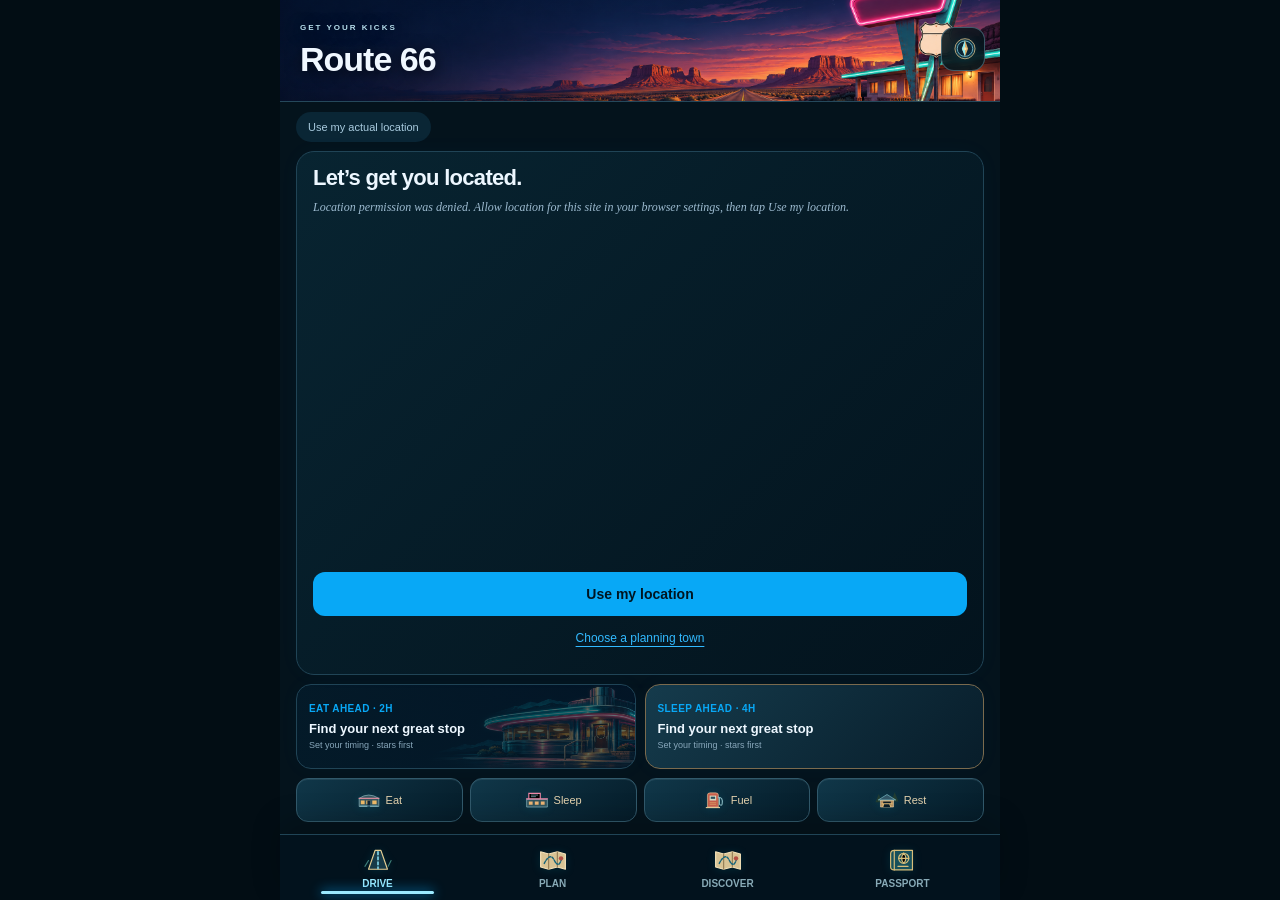
<file: index.html>
<!doctype html><html lang="en"><head><meta charset="utf-8"><meta name="viewport" content="width=device-width,initial-scale=1,viewport-fit=cover"><script src="trip-navigation-v2.js?v=brands21"></script><meta name="theme-color" content="#04131c"><meta name="apple-mobile-web-app-capable" content="yes"><meta name="apple-mobile-web-app-title" content="Get Your Kicks"><meta name="description" content="A little neon. A lot of America. Your Route 66 road-trip companion."><title>Get Your Kicks | The Mother Road</title><link rel="manifest" href="manifest.webmanifest"><link rel="icon" href="icon.svg" type="image/svg+xml"><link rel="stylesheet" href="app.css"><link rel="stylesheet" href="neon.css"><link rel="stylesheet" href="trip-settings-v1.css?v=routes9"><link rel="stylesheet" href="compact-dashboard-v1.css"><link rel="stylesheet" href="roadside-art-v2.css?v=repair11"><link rel="stylesheet" href="brand-logos-v1.css?v=logos13"><script src="brand-logos-v4.js?v=brands21"></script></head><body>
<div class="shell"><header class="route-header route66-header"><div class="route-header-art" aria-label="Route 66 desert banner"><div class="route-header-copy"><small>GET YOUR KICKS</small><h1>Route 66</h1></div></div><a class="brand" href="#drive" aria-label="Get Your Kicks home"><span class="shield"><small>ROUTE</small><b>66</b></span><span>Get Your Kicks</span></a><button class="avatar" id="settings-open" aria-label="Trip settings">MK</button></header>
<div id="connection" class="connection" hidden>Offline road pack: catalog and saved progress are available. Maps, photos, bookings, and calls may need a connection.</div>
<main><section id="drive" class="screen"><div class="direction"><span></span><b id="direction-label">FINDING YOUR LOCATION</b><span></span></div><button class="position-pill" id="position-open">Use my actual location</button><div class="map-wrap"><svg id="road-map" viewBox="0 0 700 340" role="img" aria-label="Town-based Route 66 overview, not a turn-by-turn road map"></svg><button id="gps-map" class="recenter" aria-label="Find my approximate town">&#10148;</button><div class="map-caption">Town overview &middot; alignment not verified</div></div><div id="next-card"></div>
<div class="drive-tools"><button id="plan-open"><span class="tool-symbol">&#9684;</span><span><b>Plan ahead</b><small>Eat in 2h &middot; sleep in 4h</small></span><span>&#8599;</span></button><button id="breadcrumbs-open"><span class="tool-symbol">&#8943;</span><span><b>My breadcrumbs</b><small id="track-label">GPS is off</small></span><span>&#8599;</span></button></div><div class="quick"><button data-quick="Food">Food</button><button data-quick="Stay">Sleep</button><button data-service="gas stations">Fuel</button><button data-service="public restrooms">Restroom</button></div><div id="road-note" class="soft-note"></div><section class="road-pack"><div class="eyebrow">A LITTLE LESS RUSH</div><h2>Make room for the good stuff.</h2><p>Your timing is flexible. The best stops deserve a little extra time.</p><button class="text-button" id="evening-open">Make a night of it &#8599;</button></section></section>
<section id="discover" class="screen" hidden><div class="pagehead"><div class="eyebrow">THE ROAD IS THE DESTINATION</div><h1>Find your kind of stop.</h1><p>Always ahead. Stars first.</p></div><label class="search"><span>&#8981;</span><input id="search" type="search" placeholder="Diner, motel, neon, or town" aria-label="Search the forward catalog"></label><div class="chips" id="category-chips"><button data-kind="All" class="active">All stops</button><button data-kind="Food">Eat</button><button data-kind="Stay">Sleep</button><button data-kind="Landmark">Landmarks</button><button data-kind="History">History</button></div><div class="filter-row"><button id="must-toggle" aria-pressed="false">&#9733; Must Do</button><select id="vibe" aria-label="Style"><option value="">Every kind of stop</option><option>Diner</option><option>Americana</option><option>Neon</option><option>Motor court</option><option>Photo stop</option></select></div><p class="small-note" id="result-count"></p><div id="discover-list"></div><button class="secondary wide" id="more-results" hidden>Show more stops</button></section>
<section id="passport" class="screen" hidden><div class="pagehead"><div class="eyebrow">SOUVENIRS YOU CAN'T BUY</div><h1>Your Mother Road.</h1><p>The places. The people. The memories.</p></div><div id="passport-progress"></div><div class="state-stamps" id="state-stamps"></div><h2>Collected along the way</h2><div class="achievements" id="achievements"></div><div class="filter-row"><button id="show-saved" class="secondary">Saved stops</button><button id="export-passport" class="secondary">Export passport</button></div><label class="file-label">Import passport <input type="file" id="import-passport" accept="application/json"></label><div id="journal-list"></div></section></main>
<footer><b>GET YOUR KICKS</b><span>Chicago to the Pacific. One good stop at a time.</span><button id="about-open">About this build</button></footer></div>
<nav class="bottom-nav" aria-label="Main navigation"><button data-screen="drive" class="active"><svg viewBox="0 0 24 24"><path d="M5 7l2-4h10l2 4M4 8h16v10H4zM7 18v3m10-3v3M7 12h2m6 0h2"/></svg><span>Drive</span></button><button data-screen="discover"><svg viewBox="0 0 24 24"><path d="M12 22S4 14 4 9a8 8 0 1116 0c0 5-8 13-8 13z"/><circle cx="12" cy="9" r="3"/></svg><span>Discover</span></button><button data-screen="passport"><svg viewBox="0 0 24 24"><rect x="5" y="2" width="15" height="20" rx="2"/><path d="M3 4v16m6-3h7"/><circle cx="12.5" cy="9" r="4"/><path d="M9 9h7m-3.5-4v8"/></svg><span>Passport</span></button></nav>
<dialog id="sheet"><div class="sheet-handle"></div><button class="close" id="sheet-close" aria-label="Close panel">&times;</button><div id="sheet-body"></div></dialog><div id="toast" role="status" aria-live="polite"></div><script src="planner-gps.js"></script><script src="gps-core.js"></script><script src="app-gps-v2.js?v=logos13"></script><script src="mobile-dock.js"></script><script src="neon-dashboard-v3.js?v=logos13"></script><script src="trip-settings-v3.js?v=routes9"></script><script defer src="roadside-art-v1.js"></script></body></html>
</file>
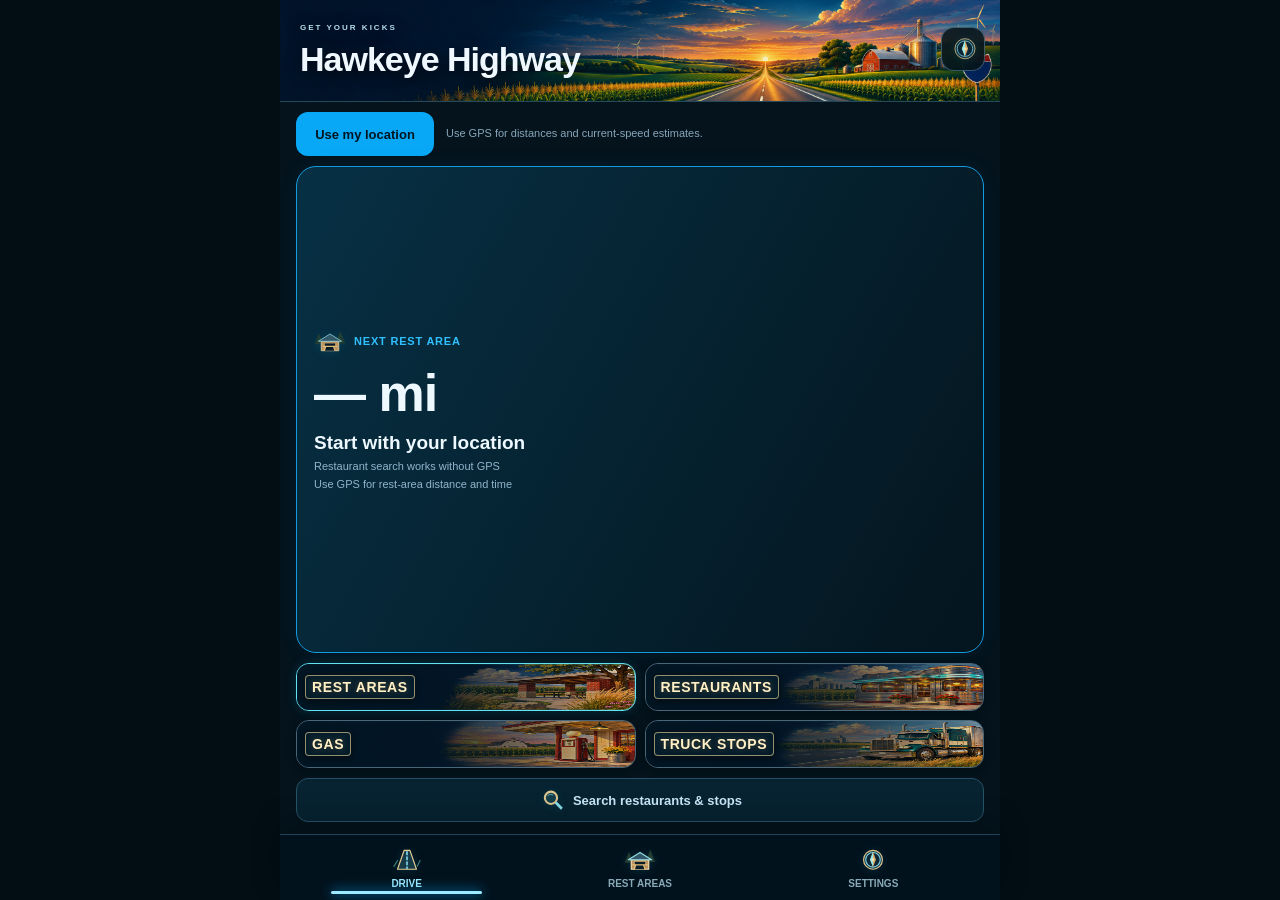
<file: hawkeye.html>
<!doctype html><html lang="en"><head><meta charset="utf-8"><meta name="viewport" content="width=device-width,initial-scale=1,viewport-fit=cover"><script src="trip-navigation-v2.js?v=brands21"></script><meta name="theme-color" content="#04131c"><title>Hawkeye Highway · Get Your Kicks</title><link rel="stylesheet" href="app.css"><link rel="stylesheet" href="neon.css"><link rel="stylesheet" href="highway.css"><link rel="stylesheet" href="trip-settings-v1.css?v=routes9"><link rel="stylesheet" href="compact-dashboard-v1.css"><link rel="stylesheet" href="roadside-art-v2.css?v=repair11"><link rel="stylesheet" href="brand-logos-v1.css?v=logos13"><script src="brand-logos-v4.js?v=brands21"></script></head><body><div class="shell"><header class="route-header hawkeye-header"><div class="route-header-art" aria-label="Hawkeye Highway cornfields banner"><div class="route-header-copy"><small>GET YOUR KICKS</small><h1>Hawkeye Highway</h1></div></div><a class="brand" href="start.html"><span class="shield"><small>ROAD</small><b>80</b></span><span>Get Your <em>Kicks</em></span></a><button class="avatar" id="highway-settings-open" aria-label="Trip settings">&#9881;</button></header><main><div class="highway-controls"><button id="locate" class="primary">➤ Use my location</button><p id="gps-status" role="status" class="small-note">Use GPS for stops ahead, or switch on test drive.</p></div><div id="rest-ticker" class="ticker" aria-label="Next rest area"></div><div class="dashboard-services"><button data-category="Rest">&#127359; Rest Areas</button><button data-category="Food">&#9832; Restaurants</button><button data-category="Fuel">&#9981; Gas</button><button data-category="Truck">&#128667; Truck Stops</button></div><button id="dashboard-search" class="secondary wide">&#8981; Search restaurants &amp; stops</button></main></div><nav class="bottom-nav" aria-label="Trip navigation"><button id="drive-tab" class="active">➤<span>Drive</span></button><button id="rest-tab">🅿<span>Rest Areas</span></button><button id="settings-tab">&#9881;<span>Settings</span></button></nav><script src="highway-core.js"></script><script src="restaurant-search.js"></script><script src="travel-utils-v1.js"></script><script defer src="highway-app-v15.js?v=brands21"></script><dialog id="highway-settings"><button class="close" id="highway-settings-close" aria-label="Close settings">&times;</button><h2 class="sheet-title">Trip settings</h2><p class="sheet-intro">Tap a route to switch immediately. Direction is saved for each trip.</p><div class="trip-picker" aria-label="Choose route"><p class="eyebrow">YOUR ROUTE · TAP TO SWITCH</p><div class="trip-picker-buttons"><button type="button" data-trip="start.html" aria-pressed="false">Route 66<small>Chicago ↔ Santa Monica</small></button><button type="button" data-trip="hawkeye.html" aria-pressed="true">Hawkeye Highway<small>I-88 / I-80 · Chicago ↔ Council Bluffs</small></button></div><select id="trip-choice" hidden aria-hidden="true"><option value="hawkeye.html" selected>Hawkeye Highway</option><option value="start.html">Route 66</option></select></div><label class="field">Travel direction<select id="travel-direction"><option value="WB">Chicago / Downers Grove → Council Bluffs</option><option value="EB">Council Bluffs → Chicago / Downers Grove</option></select></label><details class="test-panel"><summary>Test drive · simulate your progress</summary><label class="check"><input id="test-on" type="checkbox"> Enable clearly labeled test mode</label><input id="test-progress" type="range" min="0" max="440" value="0" step="0.1" aria-label="Simulated miles along Hawkeye Highway"><p id="test-status" class="small-note">Test mode is off. Your starting location is never assumed.</p></details><button class="primary wide" id="highway-settings-save">Save settings</button></dialog><dialog id="highway-directory" class="directory-dialog"><div class="directory-heading"><h2>Stops along the way</h2><button id="directory-close" aria-label="Close stop list">&times;</button></div><div class="service-shortcuts" aria-label="Stop categories"><button data-category="Rest" class="active">🅿 Rest Areas</button><button data-category="Food">♨ Restaurants</button><button data-category="Fuel">⛽ Gas</button><button data-category="Truck">🚛 Truck Stops</button><button data-category="All">All stops</button></div><label class="search"><span>⌕</span><input id="place-search" type="search" placeholder="Godfather’s, Taco John’s, diesel…" aria-label="Search places by name, chain, town or amenity"></label><div class="browse-control"><label><input id="browse-all" type="checkbox"> Browse entire directory for planning</label><small>Without a fresh GPS fix, directory browsing is automatic. With GPS, stops follow your selected direction.</small></div><p id="list-status" class="small-note highway-count" role="status"></p><div id="places"></div><button id="show-more" class="secondary wide" hidden>Show more stops</button><div class="highway-coverage"><strong>Growing road pack</strong><p id="coverage"></p><p>Rest-area mileage follows the mapped highway and is approximate; entrance ramps add distance. Time estimates use current GPS speed, without traffic or stops. Off-route estimates exclude your approach to the highway. Fuel prices, hours and closures are not live. <a href="https://511ia.org/" target="_blank" rel="noopener">Check Iowa 511</a>.</p><p>Restaurant map data and road geometry © <a href="https://www.openstreetmap.org/copyright">OpenStreetMap contributors</a>, ODbL / OSRM. Rest areas: Iowa DOT and Illinois Tollway.</p></div></dialog><script defer src="compact-dashboard-v2.js?v=brands21"></script><script defer src="roadside-art-v1.js"></script></body></html>
</file>
<file: app.css>
:root{--paper:#f7f3e9;--green:#103e32;--muted:#6e7c70;--line:#dddcd0;--aqua:#75cfc4;--gold:#f4d17c;--white:#fffdf8;--red:#ac4a32}*{box-sizing:border-box}body{margin:0;background:#eae7de;color:var(--green);font-family:-apple-system,BlinkMacSystemFont,"Segoe UI",sans-serif;-webkit-text-size-adjust:100%;padding-bottom:calc(90px + env(safe-area-inset-bottom))}button,input,select,textarea{font:inherit}button,a,input,select{touch-action:manipulation}button{cursor:pointer;color:inherit;min-height:46px}button:focus-visible,a:focus-visible,input:focus-visible,select:focus-visible,textarea:focus-visible{outline:3px solid #cf9b36;outline-offset:3px}button:disabled{opacity:.5;cursor:default}a{color:inherit}.shell{max-width:720px;margin:auto;background:var(--paper);min-height:100vh;box-shadow:0 0 80px #133c3010}header{padding:22px 22px 16px;display:flex;justify-content:space-between;align-items:center;gap:16px}.brand{display:flex;align-items:center;gap:14px;text-decoration:none}.brand>span:last-child{font-family:Georgia,serif;font-style:italic;font-weight:700;font-size:clamp(24px,6vw,36px);letter-spacing:-1.2px}.shield{width:42px;height:45px;border:2px solid var(--green);border-radius:9px 9px 17px 17px;display:flex;flex-direction:column;align-items:center;justify-content:center;flex-shrink:0}.shield small{font-size:8px;font-weight:800;letter-spacing:.8px}.shield b{font:700 25px Georgia;line-height:1}.avatar{width:42px;height:42px;min-height:42px;border:1px solid #b7cabd;border-radius:50%;background:#dce5d8;font-size:12px;font-weight:700}.direction{display:flex;align-items:center;gap:18px;padding:4px 25px 12px}.direction span{height:1px;flex:1;background:#aab8a7}.direction b{letter-spacing:3px;font-size:10px}.position-pill{display:block;background:#e7eade;border:0;border-radius:20px;font-size:10px;padding:7px 14px;min-height:32px;margin:0 auto 12px;max-width:90%}.map-wrap{position:relative;background:#e8ead9;overflow:hidden}#road-map{width:100%;height:auto;display:block;min-height:230px}.map-caption{position:absolute;bottom:30px;left:18px;font-size:8px;padding:5px 7px;border-radius:5px;background:#f9f7edcf;color:#5d6d5e}.recenter{position:absolute;right:19px;bottom:36px;background:#fffcf1;border:1px solid #d2d9c9;border-radius:50%;width:44px;font-size:23px;box-shadow:0 3px 10px #143c3020}#next-card{position:relative;margin-top:-20px;z-index:1}.destination{background:var(--paper);border-radius:28px 28px 0 0;padding:15px 22px 20px}.handle{height:4px;width:38px;background:#d2d3c8;border-radius:5px;margin:0 auto 18px}.card-top{display:flex;justify-content:space-between;align-items:center;margin-bottom:14px;gap:8px}.star-pill{display:inline-block;border-radius:15px;background:var(--gold);color:#5c4717;letter-spacing:1.8px;font-size:10px;font-weight:800;padding:6px 12px}.eyebrow{font-size:9px;letter-spacing:2px;font-weight:700}.destination h1{font:700 clamp(26px,6.5vw,38px)/1.08 Georgia,serif;letter-spacing:-1px;margin:15px 0 8px}.venue-art{background:#d7e0ce;border-radius:15px;overflow:hidden;height:195px;position:relative;display:flex;align-items:center;justify-content:center}.venue-art img{width:100%;height:100%;object-fit:cover}.venue-art svg{width:100%;height:100%}.photo-credit{font-size:8px;color:var(--muted);display:block;margin-top:5px;text-align:right}.townline{font-size:15px;display:flex;gap:8px;align-items:center;margin:8px 0}.reason{font:italic 17px/1.45 Georgia;color:#42644f;margin:10px 0}.tags{font-size:11px;color:#66816d;margin:10px 0}.navigation{display:grid;grid-template-columns:1fr 1fr;gap:10px;margin-top:17px}.navigation a{text-decoration:none;border-radius:13px;min-height:54px;display:flex;align-items:center;justify-content:center;gap:9px;font-size:14px;font-weight:700;background:var(--aqua)}.navigation a:first-child{background:var(--green);color:white}.card-actions{display:flex;justify-content:space-between;gap:8px;margin-top:12px}.text-button{border:0;background:transparent;font-size:12px;padding:9px 0;text-decoration:underline;text-underline-offset:4px}.drive-tools{padding:2px 22px;display:grid;gap:10px}.drive-tools>button{display:flex;align-items:center;text-align:left;gap:13px;background:var(--white);border:1px solid var(--line);border-radius:15px;padding:15px}.drive-tools>button>span:nth-child(2){flex:1}.drive-tools b{font-size:13px;display:block}.drive-tools small{font-size:10px;color:var(--muted);display:block;margin-top:4px}.tool-symbol{font-size:25px}.quick{display:grid;grid-template-columns:repeat(4,1fr);gap:8px;padding:18px 22px}.quick button{border:1px solid var(--line);border-radius:24px;font-size:11px;background:transparent}.soft-note,.small-note{font-size:10px;line-height:1.65;color:var(--muted)}.soft-note{padding:0 22px 18px}.road-pack{margin:5px 22px 25px;padding:22px;background:#e5e9dc;border-radius:17px}.road-pack h2{font:700 25px/1.2 Georgia;margin:12px 0}.road-pack p{font-size:12px;line-height:1.6;color:#5d7463}.pagehead{padding:28px 22px 12px}.pagehead h1{font:700 36px/1.1 Georgia;letter-spacing:-1px;margin:13px 0}.pagehead p{font-size:12px;color:var(--muted)}.search{display:flex;align-items:center;gap:10px;padding:14px 16px;margin:8px 22px 12px;background:var(--white);border:1px solid var(--line);border-radius:14px}.search input{border:0;outline:none;background:transparent;font-size:16px;width:100%;min-width:0}.chips{display:flex;gap:7px;overflow:auto;padding:6px 22px 12px;scrollbar-width:none}.chips button{flex-shrink:0;border:1px solid var(--line);background:transparent;border-radius:25px;padding:10px 16px;font-size:12px}.chips .active{background:var(--green);color:white}.filter-row{display:flex;gap:9px;padding:4px 22px;flex-wrap:wrap}.filter-row button,.filter-row select{flex:1;min-width:130px;border:1px solid var(--line);background:transparent;border-radius:12px;padding:12px;font-size:12px}.filter-row button[aria-pressed=true]{background:var(--gold);border-color:var(--gold)}#result-count{margin:12px 22px}.list-card{margin:12px 22px;border:1px solid var(--line);border-radius:18px;background:var(--white);padding:18px}.list-card h3{font:700 24px/1.1 Georgia;margin:12px 0 8px;letter-spacing:-.5px}.list-card p{font-size:12px;line-height:1.6;color:#627968}.list-card .star-pill{font-size:8px;padding:5px 9px}.list-card .navigation a{min-height:48px;font-size:12px}.mini-info{font-size:10px;color:var(--muted);line-height:1.6}.list-head{display:flex;justify-content:space-between;gap:12px;align-items:center}.save{border:0;background:#edf0e5;border-radius:50%;width:40px;min-height:40px;font-size:20px}.primary,.secondary{padding:13px 18px;border-radius:12px;border:0;min-height:50px;font-weight:600;font-size:13px}.primary{background:var(--green);color:white}.secondary{background:#e4eadc;color:var(--green);border:1px solid #d4ddcd}.wide{width:100%}#more-results{display:block;width:calc(100% - 44px);margin:15px 22px}.bottom-nav{position:fixed;bottom:0;left:50%;transform:translateX(-50%);max-width:720px;width:100%;display:flex;background:#faf8eff5;backdrop-filter:blur(16px);border-top:1px solid #c9d1c2;padding:10px 20px calc(9px + env(safe-area-inset-bottom));z-index:40}.bottom-nav button{flex:1;display:flex;flex-direction:column;align-items:center;gap:5px;background:none;border:0;font-size:11px;min-height:50px;position:relative}.bottom-nav svg{height:25px;width:25px;fill:none;stroke:currentColor;stroke-width:1.6;stroke-linecap:round;stroke-linejoin:round}.bottom-nav .active{color:#17a99e;font-weight:700}.bottom-nav .active:after{content:'';width:42px;height:3px;border-radius:3px;background:currentColor;position:absolute;bottom:-5px}footer{margin:25px 22px 0;padding:20px 0;display:flex;flex-wrap:wrap;gap:9px;border-top:1px solid var(--line);font-size:8px;color:var(--muted)}footer b{color:var(--green);letter-spacing:1px}footer span{flex-basis:100%}footer button{background:none;border:0;padding:0;font-size:10px;text-decoration:underline}dialog{position:fixed;inset:auto 0 0;margin:auto;max-width:720px;width:100%;max-height:92dvh;border:0;border-radius:28px 28px 0 0;background:var(--paper);padding:17px 22px calc(30px + env(safe-area-inset-bottom));color:var(--green);overflow:auto;overscroll-behavior:contain}dialog::backdrop{background:#0e2b2480;backdrop-filter:blur(3px)}.sheet-handle{width:38px;height:4px;background:#cbd1c3;border-radius:4px;margin:0 auto 23px}.close{position:absolute;top:8px;right:13px;border:0;background:none;font-size:30px;width:44px}.sheet-title{font:700 32px/1.1 Georgia;letter-spacing:-1px;margin:15px 0}.sheet-intro{font-size:12px;line-height:1.7;color:#637768}.field{display:block;margin:18px 0;font-size:12px;font-weight:600}.field select,.field input:not([type=checkbox]):not([type=range]),textarea{display:block;width:100%;padding:13px;margin-top:8px;border:1px solid #cad3c2;border-radius:12px;background:#fffdf8;color:var(--green);font-size:16px;min-height:48px}.time-control{padding:17px;background:#fffdf8;border:1px solid var(--line);border-radius:17px;margin:14px 0}.time-control header{padding:0;display:flex;align-items:center}.time-control b{font:700 24px Georgia}.time-control input[type=number]{width:72px;min-height:45px;border:1px solid var(--line);border-radius:10px;text-align:center;font-size:18px;background:var(--paper);color:var(--green)}input[type=range]{width:100%;accent-color:var(--green);min-height:44px;margin:10px 0 0}.range-labels{display:flex;justify-content:space-between;font-size:9px;color:var(--muted)}.check{display:flex;align-items:center;gap:10px;font-size:13px;min-height:46px}.check input{width:20px;height:20px;accent-color:var(--green)}.callout{padding:16px;border-radius:14px;background:#f5e7bc;margin:16px 0;font-size:12px;line-height:1.7}.plan-tabs{display:flex;gap:8px;margin:20px 0 10px}.plan-tabs button{border:1px solid var(--line);border-radius:20px;padding:9px 18px;background:none}.plan-tabs .active{background:var(--green);color:white}.plan-results .list-card{margin:12px 0}.early{background:#f4df9f;padding:8px 10px;border-radius:8px;font-size:11px;font-weight:700;display:block;margin:12px 0}.detail-links{display:flex;gap:8px;flex-wrap:wrap;margin:15px 0}.detail-links a{display:flex;align-items:center;justify-content:center;min-height:46px;border:1px solid var(--line);border-radius:10px;padding:10px 14px;font-size:12px;text-decoration:none}.detail-title{font:700 31px/1.12 Georgia}.story{font:18px/1.65 Georgia;color:#3e624f}.journal-label{font-size:12px;display:block;margin:18px 0}.journal-label textarea{min-height:100px}#toast{position:fixed;bottom:100px;left:50%;transform:translateX(-50%);width:calc(100% - 40px);max-width:600px;background:var(--green);color:white;border-radius:12px;padding:16px 20px;z-index:100;display:none;font-size:12px;line-height:1.5}.connection{font-size:10px;background:#f3dfab;padding:12px 22px;line-height:1.6}.progress-card{padding:25px;background:#e5e9dc;border-radius:18px;margin:10px 22px 20px}.progress-card b{font:700 36px Georgia}.progress-track{height:7px;background:#cbd4c2;border-radius:6px;margin-top:18px}.progress-track span{height:100%;background:var(--green);display:block;border-radius:6px}.state-stamps{display:grid;grid-template-columns:repeat(4,1fr);gap:9px;margin:0 22px 25px}.state-stamps div{border:1px dashed #acbaa3;border-radius:12px;padding:15px 7px;text-align:center;color:#98a58e;font:700 21px Georgia}.state-stamps .earned{color:var(--green);border:2px solid var(--green);background:#e8eddc}.state-stamps small{display:block;font:8px -apple-system,sans-serif;margin-top:5px}.achievements{display:grid;grid-template-columns:1fr 1fr;gap:10px;margin:0 22px 20px}.achievement{border:1px solid var(--line);padding:17px;border-radius:15px;background:#f0eee4;opacity:.65}.achievement.earned{background:#f6e6b9;opacity:1;border-color:#e8c36c}.achievement b{font:700 18px Georgia;display:block;margin:10px 0}.achievement p,.achievement small{font-size:10px;line-height:1.6}.achievement>span{font-size:25px}#passport>h2{font:700 26px Georgia;margin:22px}.file-label{display:block;font-size:11px;margin:18px 22px}.file-label input{display:block;margin-top:10px;width:100%}.empty{padding:30px 20px;background:#e7eadc;border-radius:16px;margin:15px 0;font-size:13px;line-height:1.7}.trail{width:100%;height:160px;background:#e6ebdc;border-radius:15px;margin:15px 0}.offline-indicator{font-size:11px;color:var(--muted);margin:12px 0}.bundle{background:#e4ead9;border-radius:16px;padding:18px;margin:15px 0}.bundle h3{font:700 23px Georgia}.bundle p{font-size:12px;line-height:1.6}audio{max-width:100%}[hidden]{display:none!important}@media(min-width:650px){#road-map{max-height:330px}.venue-art{height:240px}.destination{padding:18px 35px 25px}.destination h1{font-size:38px}.drive-tools{grid-template-columns:1fr 1fr}.pagehead h1{font-size:42px}}@media(prefers-reduced-motion:no-preference){button,a{transition:background .15s,transform .15s}button:active,.navigation a:active{transform:scale(.98)}}
</file>
<file: neon.css>
:root{color-scheme:dark;--paper:#04131c;--green:#edf7ff;--muted:#88a7bb;--line:#204456;--aqua:#08a8f6;--white:#071e2b;--gold:#ffd178}body{background:#020d14;color:var(--green)}.shell{background:var(--paper);box-shadow:none}header{padding:25px 20px}.brand>span:last-child{font-family:inherit;font-style:normal;font-size:28px;letter-spacing:-1.3px}.brand em{color:#08a8f6;font-style:normal}.shield{border-color:#08a8f6;color:#08a8f6}.avatar{border-color:var(--line);background:#071e2b;color:#9dc7df;font-size:23px;border-radius:12px}.direction{padding-top:10px}.direction span{background:var(--line)}.direction b{color:#08a8f6;letter-spacing:2px}.position-pill{background:#0a2635;color:#a9cbdf;font-size:12px;padding:10px 16px;margin-bottom:22px}.map-wrap{display:none}#next-card{margin:0 16px 16px}.destination,.neon-card{border:1px solid var(--line);border-radius:22px;background:linear-gradient(135deg,#082431,#03131d);overflow:hidden;box-shadow:0 0 22px #00aaff08}.destination{padding:22px}.destination h1{font:750 29px/1.15 -apple-system,BlinkMacSystemFont,'Segoe UI',sans-serif;letter-spacing:-.7px;margin:16px 0 8px}.reason{font-size:14px;line-height:1.6;color:#9cbacf}.neon-cap{margin:-22px -22px 22px;padding:17px 20px;background:linear-gradient(90deg,#06312b,#061b25);border-bottom:1px solid var(--line);color:#2cf07e;font-size:12px;font-weight:800;letter-spacing:1px}.stop-name{display:flex;gap:14px;align-items:center}.stop-symbol{width:56px;height:60px;flex-shrink:0;border-radius:15px;background:#0b3044;color:#08a8f6;display:grid;place-items:center;font-size:28px}.stop-name h1{margin:0 0 7px}.townline{color:#8eafc5;font-weight:600;font-size:14px;margin:0}.metrics{display:grid;grid-template-columns:1fr 1fr;gap:12px;margin:25px 0 20px}.metrics>div+div{border-left:1px solid var(--line);padding-left:16px}.metrics strong{display:block;font-size:clamp(26px,7vw,44px);letter-spacing:-1px;line-height:1.2;white-space:nowrap}.metrics small{color:#88a7bb;font-size:11px;display:block;margin-top:9px}.stop-actions{display:grid;grid-template-columns:1fr .8fr 1.25fr;gap:8px;margin-top:20px}.stop-actions button,.stop-actions a{min-height:52px;border:1px solid #285367;background:transparent;border-radius:13px;text-decoration:none;display:flex;align-items:center;justify-content:center;font-weight:700;font-size:13px}.stop-actions .go{border-color:#08a8f6;color:#08a8f6;background:#00345455;box-shadow:0 0 14px #00aaff0a}.neon-plans{display:grid;gap:12px;margin:0 16px 18px}.neon-plan{padding:20px;display:flex;align-items:center;gap:15px;width:100%;text-align:left;color:var(--green)}.neon-plan .plan-icon{font-size:28px;color:#08a8f6}.neon-plan .plan-copy{flex:1;min-width:0}.neon-plan b{display:block;color:#08a8f6;font-size:13px;letter-spacing:.7px}.neon-plan strong{display:block;font-size:18px;margin-top:9px}.neon-plan small{display:block;color:var(--muted);font-size:12px;margin-top:7px}.neon-plan .arrow{font-size:30px;color:#9dc7df}.drive-tools{padding:0 16px;gap:12px}.drive-tools>button{background:#071e2b;border-color:var(--line);border-radius:18px;padding:18px}.drive-tools b{font-size:15px}.drive-tools small{font-size:12px}.tool-symbol{color:#08a8f6}.quick{padding:18px 16px}.quick button{background:#082431;border-color:var(--line);color:#b5d8eb;font-size:12px;border-radius:12px}.road-pack{background:#071e2b;border:1px solid var(--line);margin:0 16px 20px}.road-pack h2,.pagehead h1,.list-card h3,.sheet-title,.detail-title,.time-control b,.bundle h3,.progress-card b,.achievement b,#passport>h2{font-family:inherit}.road-pack p,.pagehead p,.list-card p,.sheet-intro,.story{color:#a6c1d1}.story{font-size:17px;line-height:1.75}.small-note,.soft-note{font-size:12px}.soft-note{padding:0 20px 20px}.star-pill{background:#44371d;color:#ffda86;letter-spacing:1px}.neon-star{color:#ffda86;font-size:12px;margin:18px 0 0}.search,.list-card,.time-control,.bundle,.empty,.progress-card,.achievement{background:#071e2b;border-color:var(--line)}.search input{color:var(--green)}.chips .active,.plan-tabs .active{background:#08a8f6;color:#001521;border-color:#08a8f6}.filter-row select,.field select,.field input:not([type=checkbox]):not([type=range]),textarea,.time-control input[type=number]{background:#071e2b;color:#edf7ff;border-color:var(--line)}.save,.secondary{background:#0b2b3c;color:#c7e6f6;border-color:#285367}.primary{background:#08a8f6;color:#001521;font-size:15px}.navigation a,.navigation a:first-child{background:#082f43;color:#19b5ff;border:1px solid #159ee3;font-size:14px}.callout,.early{background:#3c321e;color:#ffda86}.state-stamps .earned,.achievement.earned{background:#203525;color:#c5efd0;border-color:#2e975e}.state-stamps div{font-family:inherit;border-color:#285367;color:#678396}.bottom-nav{background:#03131ef5;border-color:#204456;padding:14px 10px calc(14px + env(safe-area-inset-bottom));box-shadow:0 -12px 30px #0003}.bottom-nav button{color:#7893a5;font-size:10px;font-weight:700;text-transform:uppercase;gap:8px}.bottom-nav .active{color:#08a8f6}.bottom-nav svg{width:27px;height:27px}.bottom-nav .active:after{width:65%;bottom:-8px;height:3px;box-shadow:0 0 12px #08a8f6}.mobile-dock{display:none!important}dialog{background:#041925;color:#edf7ff;border:1px solid #285367}.close{background:#0b2b3c;color:#b5d8eb}.sheet-handle{background:#285367}.text-button{color:#32baff;font-size:13px}input[type=range]{accent-color:#08a8f6}.connection{background:#342b19;color:#ffda86}#toast{background:#0c3f57;border:1px solid #08a8f6;color:white}footer{font-size:10px}.handle{display:none}.location-icon{font-size:40px;color:#08a8f6;margin:5px 0 20px}.destination .recovery{font-size:13px;line-height:1.7;color:#aac6d7;padding:15px;background:#0a2838;border-radius:12px}.pagehead h1{font-size:32px}.list-card h3{font-size:24px}.detail-title{font-size:30px}.sheet-title{font-size:29px}.venue-art{background:#0a2838}.progress-track{background:#204456}.progress-track span{background:#08a8f6}@media(min-width:650px){.neon-plans{grid-template-columns:1fr 1fr}.destination{padding:28px}.neon-cap{margin:-28px -28px 25px}.destination h1{font-size:35px}}@media(prefers-reduced-motion:no-preference){.go:hover,.primary:hover{box-shadow:0 0 22px #08a8f630}}
</file>
<file: trip-settings-v1.css>
#highway-settings{padding:30px 22px 24px;border-radius:24px 24px 0 0}#highway-settings .trip-switch{margin:20px 0}#highway-settings .field{display:block;margin:20px 0}#highway-settings-save{margin-top:20px}.route-settings{padding-bottom:12px;border-bottom:1px solid #24495c;margin-bottom:18px}.route-settings .field{display:block;margin:17px 0}.route-settings select,#highway-settings select{display:block;width:100%;font-size:15px;min-height:50px;padding:13px;border:1px solid #285367;border-radius:12px;background:#092738;color:#e5f3fc;margin-top:8px}.highway-controls{margin-top:8px}.highway-controls .field{display:none}
.route-banner{height:170px;margin:0 16px 18px;border-radius:20px;position:relative;overflow:hidden;background-size:cover;background-position:right center;border:1px solid #285367;box-shadow:0 0 24px #00aaff0b;display:flex;align-items:center}.route66-banner{background-image:linear-gradient(90deg,#02101e38,transparent 65%),url('banner-route66.png')}.hawkeye-banner{background-image:linear-gradient(90deg,#02101e42,transparent 70%),url('banner-hawkeye.png')}.banner-copy{position:relative;z-index:1;padding:21px;max-width:80%;text-shadow:0 2px 12px #000}.banner-kicker{font-size:9px;letter-spacing:2px;color:#9ed9ec;font-weight:800}.banner-copy h1{font:800 30px/1.02 -apple-system,BlinkMacSystemFont,'Segoe UI',sans-serif;letter-spacing:-1px;margin:10px 0;color:#f1f9ff}.banner-copy p{font-size:10px;color:#bfdae8;margin:10px 0 0;line-height:1.4}.route-badge{position:absolute;right:17px;bottom:16px;display:flex;flex-direction:column;align-items:center;justify-content:center;width:45px;height:51px;box-shadow:0 3px 12px #0006;z-index:2}.route-badge small{font-size:7px;font-weight:800;letter-spacing:.5px}.route-badge b{font:800 25px/1.1 -apple-system,sans-serif}.highway-shield{color:#092331;background:#f3e4c7;border:2px solid #18374c;border-radius:7px 7px 19px 19px;transform:rotate(-5deg)}.interstate{color:white;border:2px solid #cde7ef;border-radius:6px 6px 19px 19px;background:linear-gradient(#aa393f 0 30%,#0a4166 30%)}.interstate small{font-size:5px;margin-bottom:4px}.banner-copy h1 br{display:none}.hawkeye-banner .banner-copy h1 br{display:block}@media(min-width:600px){.route-banner{height:205px}.banner-copy h1{font-size:38px}.banner-copy p{font-size:12px}.route-badge{right:23px;bottom:22px}}

.trip-picker{margin:12px 0 16px}.trip-picker-buttons{display:grid;grid-template-columns:1fr;gap:9px}.trip-picker-buttons button{width:100%;min-height:62px;padding:12px 14px;text-align:left;border:1px solid #366078;border-radius:12px;background:#0a2738;color:#eff8ff;font-size:17px;font-weight:750}.trip-picker-buttons button small{display:block;margin-top:5px;font:12px/1.35 system-ui;color:#a4c6d7}.trip-picker-buttons button[aria-pressed="true"]{border-color:#42d9f2;background:#0c3546;box-shadow:0 0 12px #14cced22}.trip-picker-buttons button[aria-pressed="true"]::after{content:"CURRENT ROUTE";display:block;margin-top:7px;font:700 10px system-ui;letter-spacing:1px;color:#84edfa}
</file>
<file: compact-dashboard-v1.css>
:root{--route-head:102px;--compact-dock:calc(66px + env(safe-area-inset-bottom))}html,body{height:100%;overflow:hidden}body{padding-bottom:0}.shell{height:100dvh;min-height:0;padding-bottom:var(--compact-dock);display:flex;flex-direction:column;overflow:hidden}.shell>.route-header{height:var(--route-head);min-height:var(--route-head);padding:0;margin:0;position:relative;flex-shrink:0;display:block;overflow:hidden;border-bottom:1px solid #25485b}.route-header .brand{display:none!important}.route-header-art{position:absolute;inset:0;background-size:cover;background-position:right 55%;display:flex;align-items:center}.route66-header .route-header-art{background-image:linear-gradient(90deg,#03132330,#03132300 80%),url('banner-route66.png')}.hawkeye-header .route-header-art{background-image:linear-gradient(90deg,#03132330,#03132300 80%),url('banner-hawkeye.png')}.route-header-copy{padding:15px 20px;text-shadow:0 2px 15px #000b;max-width:calc(100% - 65px)}.route-header-copy small{display:block;font-size:8px;font-weight:800;letter-spacing:2px;color:#b6deec}.route-header-copy h1{font:800 clamp(24px,7vw,34px)/1.1 -apple-system,BlinkMacSystemFont,'Segoe UI',sans-serif;letter-spacing:-1px;margin:9px 0 0;color:#f0f8ff;white-space:nowrap}.route-header .avatar{position:absolute;right:15px;top:27px;z-index:2;width:44px;height:44px;min-height:44px;background:#02131bd9;color:#dcf4ff;border-color:#6b9cb080;backdrop-filter:blur(8px);border-radius:13px}.shell>main{flex:1;min-height:0;overflow:auto}.bottom-nav{height:var(--compact-dock);padding:8px 10px calc(8px + env(safe-area-inset-bottom));align-items:center}.bottom-nav button{min-height:44px;gap:4px}.bottom-nav svg{width:23px;height:23px}.bottom-nav .active:after{bottom:-4px}.shell>footer{display:none}
body:has(#rest-ticker) .shell>main{display:flex;flex-direction:column;overflow:hidden;padding:10px 16px 12px;gap:10px}.highway-controls{margin:0;display:flex;gap:12px;align-items:center;flex-shrink:0}.highway-controls #locate{min-height:44px;padding:10px 13px;width:138px;flex-shrink:0;font-size:13px}.highway-controls #gps-status{font-size:11px;line-height:1.45;display:-webkit-box;-webkit-line-clamp:3;-webkit-box-orient:vertical;overflow:hidden;margin:0}.ticker{margin:0;flex:1;min-height:140px;display:flex}.ticker-card{height:100%;padding:17px;display:flex;flex-direction:column;justify-content:center}.ticker-cap{font-size:11px;letter-spacing:.8px}.ticker-cap span{font-size:23px}.ticker-number{font-size:clamp(35px,6dvh,52px);margin:12px 0 0}.ticker-name{font-size:19px;margin:13px 0 5px}.ticker-sub{font-size:11px;line-height:1.4}.ticker-sub:last-child{margin-top:3px}.dashboard-services{display:grid;grid-template-columns:1fr 1fr;gap:9px;flex-shrink:0}.dashboard-services button{height:48px;min-height:44px;background:#082736;border:1px solid #28556a;border-radius:13px;color:#c7e5f5;font-size:14px;font-weight:700}.dashboard-services button.active{border-color:#08a8f6;color:#08b4ff;background:#07354a}#dashboard-search{min-height:44px;height:44px;padding:9px 15px;flex-shrink:0;font-size:13px;background:#072230}.directory-dialog{height:90dvh;max-height:90dvh;padding:0 0 22px;overflow:auto;border-radius:24px 24px 0 0}.directory-heading{position:sticky;top:0;z-index:3;background:#041925f5;backdrop-filter:blur(12px);display:flex;align-items:center;justify-content:space-between;padding:15px 18px;border-bottom:1px solid #285367}.directory-heading h2{font-size:20px;margin:0}.directory-heading button{width:44px;height:44px;min-height:44px;background:#0a3043;border:1px solid #285367;border-radius:12px;font-size:26px;color:#cce9f8}.directory-dialog .service-shortcuts{margin-top:13px}.directory-dialog .highway-coverage{margin-bottom:0}.directory-dialog .search input{min-height:26px}.directory-dialog::backdrop{background:#000a}
body:has(#drive:not([hidden])) .shell>main{overflow:hidden}#drive:not([hidden]){height:100%;min-height:0;display:flex;flex-direction:column;gap:9px;padding:10px 16px 12px;overflow:hidden}#drive>.direction,#drive>.map-wrap,#drive>.drive-tools,#drive>.soft-note,#drive>.road-pack,#passenger-picks{display:none!important}#drive>.position-pill{margin:0;align-self:flex-start;min-height:30px;padding:6px 12px;font-size:11px;max-width:100%;flex-shrink:0}#drive>#next-card{margin:0;flex:1;min-height:0;display:flex}#drive .destination{height:100%;width:100%;padding:14px 16px;display:flex;flex-direction:column;overflow:hidden;border-radius:18px}#drive .neon-cap{font-size:10px;margin:-14px -16px 12px;padding:9px 16px;flex-shrink:0}#drive .stop-name{gap:11px;flex-shrink:0}#drive .stop-symbol{width:42px;height:46px;font-size:23px;border-radius:11px}#drive .destination h1{font-size:22px;line-height:1.12;margin:0 0 6px;display:-webkit-box;-webkit-line-clamp:2;-webkit-box-orient:vertical;overflow:hidden}#drive .townline{font-size:12px}#drive .neon-star{font-size:10px;margin:10px 0 0}#drive .metrics{margin:12px 0 10px;gap:10px}#drive .metrics strong{font-size:30px}#drive .metrics small{font-size:9px;margin-top:5px}#drive .reason{display:none}#drive .stop-actions{margin-top:auto;gap:7px;padding-top:5px}#drive .stop-actions button,#drive .stop-actions a{min-height:44px;height:44px;font-size:12px;border-radius:11px}#drive .location-icon,#drive .recovery{display:none}#drive .destination:has(#actual-position-button) .neon-cap{display:none}#drive .destination:has(#actual-position-button) h1{margin:0 0 7px;font-size:22px}#drive .destination:has(#actual-position-button) .reason{display:-webkit-box;-webkit-line-clamp:2;-webkit-box-orient:vertical;overflow:hidden;font-size:12px;line-height:1.5;margin:0 0 10px}#drive #actual-position-button{margin-top:auto;min-height:44px;font-size:14px}#drive #neon-manual{min-height:44px;height:44px;padding:9px 0;font-size:12px}#drive #neon-plans{display:grid;grid-template-columns:1fr 1fr;gap:9px;margin:0;flex-shrink:0}#drive .neon-plan{height:85px;padding:12px;display:block;border-radius:15px}#drive .neon-plan .plan-icon,#drive .neon-plan .arrow{display:none}#drive .neon-plan b{font-size:10px;letter-spacing:.4px}#drive .neon-plan strong{font-size:13px;margin-top:7px;line-height:1.2;display:-webkit-box;-webkit-line-clamp:2;-webkit-box-orient:vertical;overflow:hidden}#drive .neon-plan small{font-size:9px;white-space:nowrap;overflow:hidden;text-overflow:ellipsis;margin-top:4px}#drive .quick{padding:0;gap:7px;flex-shrink:0}#drive .quick button{min-height:44px;height:44px;font-size:11px;padding:5px}.screen:not(#drive){padding-bottom:15px}
@media(max-height:650px){:root{--route-head:82px;--compact-dock:calc(60px + env(safe-area-inset-bottom))}.route-header .avatar{top:19px}.route-header-copy{padding:12px 18px}.route-header-copy h1{font-size:25px;margin-top:6px}.ticker-card{padding:13px 16px}.ticker-number{font-size:34px;margin-top:9px}.ticker-name{font-size:17px;margin-top:9px}.ticker-sub{font-size:10px}.dashboard-services button{height:44px}body:has(#rest-ticker) .shell>main{gap:8px;padding-top:8px}#drive:not([hidden]){gap:7px;padding-top:8px}#drive .neon-plan{height:76px;padding:10px}#drive .neon-plan small{display:none}#drive .destination{padding:12px 14px}#drive .neon-cap{margin:-12px -14px 9px;padding:7px 14px}#drive .metrics{margin:8px 0}#drive .metrics strong{font-size:26px}#drive .destination h1{font-size:20px}#drive .neon-star{margin-top:7px}}
@media(max-height:570px){:root{--route-head:74px;--compact-dock:calc(58px + env(safe-area-inset-bottom))}.route-header .avatar{top:15px}#drive:not([hidden]){gap:6px;padding:8px 16px}#drive>.position-pill{min-height:28px;padding:5px 11px}#drive .neon-plan{height:66px;padding:9px 11px}#drive .neon-plan strong{font-size:12px;margin-top:5px}}
</file>
<file: roadside-art-v2.css>
:root{--button-art:url('buttons-route66-v1.png')}body:has(.hawkeye-header){--button-art:url('buttons-hawkeye-v1.png')}.road-art-icon{width:30px;height:25px;flex-shrink:0;overflow:visible;filter:drop-shadow(0 1px 4px #00b7d522);stroke-width:1}.bottom-nav .road-art-icon{width:32px;height:27px;fill:initial;stroke:initial}.bottom-nav button{color:#88aab7}.bottom-nav button.active{color:#9ceaff}.avatar .road-art-icon{width:34px;height:29px}.avatar{display:grid;place-items:center}.avatar>span:empty{display:none}.dashboard-services button{position:relative;text-align:left;overflow:hidden;background-image:var(--button-art)!important;background-size:200% 200%!important;background-position:0 0!important;padding:0 10px;color:#f1dfbc!important;text-shadow:0 1px 5px #000;border-color:#496778;box-shadow:inset 0 1px 0 #c5e7f51a,0 3px 10px #0004;font-size:13px}.dashboard-services button>.road-art-icon{display:none}.dashboard-services button[data-category="Food"]{background-position:100% 0!important}.dashboard-services button[data-category="Fuel"]{background-position:0 100%!important}.dashboard-services button[data-category="Truck"]{background-position:100% 100%!important}.dashboard-services button.active{border-color:#61e3f4;box-shadow:inset 0 0 0 1px #61e3f430,0 0 12px #13c7eb25}.dashboard-services button>span{position:relative;z-index:1;max-width:62%;display:block;line-height:1.1}.service-shortcuts button,#dashboard-search,.quick button{display:flex;align-items:center;justify-content:center;gap:5px}.service-shortcuts .road-art-icon{width:27px;height:23px}.quick .road-art-icon{width:24px;height:23px}.quick button{color:#e6d4af;border-color:#31596b;background:linear-gradient(145deg,#103749,#051c29);box-shadow:inset 0 1px #c9e9f518}.ticker-cap .road-art-icon{width:32px;height:26px;vertical-align:middle}.stop-symbol .road-art-icon{width:38px;height:32px}.search>span>.road-art-icon{width:25px;height:23px}#drive .neon-plan[data-neon-plan="Food"]{background-image:linear-gradient(90deg,#041b29ee,#041b2999),url('buttons-route66-v1.png');background-size:100% 100%,200% 200%;background-position:center,100% 0}#drive .neon-plan[data-neon-plan="Stay"]{background-image:linear-gradient(135deg,#153b4c,#081d2a);border-color:#7b6b4e}button:focus-visible,a:focus-visible{outline:2px solid #f2ce80;outline-offset:3px}button:active:not(:disabled){filter:brightness(1.16)}@media(prefers-reduced-motion:no-preference){button{transition:border-color .15s,box-shadow .15s,filter .15s}}

/* Readable roadside sign lettering, without changing button dimensions. */
.dashboard-services button{isolation:isolate;padding:0 8px!important;text-align:left!important}
.dashboard-services button::before{content:"";position:absolute;inset:0;z-index:0;background:linear-gradient(90deg,#021622ed 0%,#021622b8 52%,#02162212 100%);pointer-events:none}
.dashboard-services button>span{max-width:100%;width:max-content;box-sizing:border-box;padding:4px 6px;border:1px solid #f4dc9d99;border-radius:4px;background:#061e2ce8;color:#fff0c5!important;font-family:Impact,"Arial Narrow",sans-serif;font-size:14px;font-weight:800;letter-spacing:.6px;line-height:1.05;text-transform:uppercase;text-shadow:0 0 6px #e4b55e55;box-shadow:0 0 0 2px #06131ca8,0 2px 7px #0009}



.dashboard-services button::before{z-index:-1}.dashboard-services button>span{z-index:1}
</file>
<file: brand-logos-v1.css>
/* Scoped business identity rows. No dashboard or route styles are overridden. */
.business-identity{display:flex;align-items:center;gap:12px;min-width:0;margin:12px 0 9px}.business-identity>h1,.business-identity>h2,.business-identity>h3{min-width:0;flex:1;margin:0!important;overflow-wrap:anywhere}.business-logo-box{display:inline-flex;align-items:center;justify-content:center;flex:0 0 72px;width:72px;height:52px;padding:5px;box-sizing:border-box;border:1px solid #56758b70;border-radius:10px;background:#fff;overflow:hidden}.business-logo-box.business-logo-dark{background:#123344}.business-logo{display:block!important;width:100%!important;height:100%!important;max-width:100%!important;object-fit:contain!important;filter:none!important}.stop-symbol:has(.business-logo-box){background:transparent!important;border:0!important;width:68px!important;min-width:68px;height:48px!important;overflow:visible!important}.stop-symbol .business-logo-box{width:68px;flex-basis:68px;height:48px}.detail-title+.business-logo-box{margin-bottom:12px}@media(max-width:380px){.business-identity{gap:9px}.business-logo-box{width:62px;flex-basis:62px;height:48px}}
</file>
<file: highway.css>
.trip-switch,.highway-heading,.highway-controls,.browse-control,.test-panel,.highway-coverage{margin:12px 18px}.trip-switch label{display:block;font-size:10px;font-weight:800;letter-spacing:1.5px;color:#83a6bc;margin-bottom:9px}.trip-switch select{width:100%;background:#092738;color:#cce8f8;border:1px solid #285367;border-radius:12px;padding:14px;font-size:15px}.highway-heading{padding-top:12px}.highway-heading h1{font-size:32px;letter-spacing:-1px;margin:12px 0}.highway-heading h1 span{display:block;font-size:17px;color:#9cbacf;font-weight:500;letter-spacing:0;margin-top:10px}.highway-heading>p:last-child{font-size:12px;color:#8aafc4}.highway-controls{display:grid;grid-template-columns:1fr;gap:8px}.highway-controls .field{margin:10px 0}.highway-controls .small-note{margin:4px 0 8px}.ticker{margin:20px 16px}.ticker-card{width:100%;text-align:left;border:1px solid #139be2;border-radius:20px;background:linear-gradient(120deg,#073044,#04151e);padding:22px;color:#eef8ff;box-shadow:0 0 22px #00aaff10}.ticker-cap{color:#30c0ff;font-size:12px;font-weight:800;letter-spacing:1px;display:flex;gap:8px;align-items:center}.ticker-cap span{font-size:26px}.ticker-number{font-size:49px;font-weight:800;letter-spacing:-1px;display:block;margin:16px 0 6px;line-height:1}.ticker-name{display:block;font-size:20px;margin:15px 0 8px}.ticker-sub{display:block;color:#91b6cc;font-size:12px;line-height:1.6}.service-shortcuts{display:flex;gap:9px;padding:4px 18px 10px;overflow:auto;scrollbar-width:none}.service-shortcuts button{flex-shrink:0;border-radius:12px;border:1px solid #24495c;background:#082331;padding:12px 15px;font-size:13px;font-weight:700}.service-shortcuts .active{border-color:#08a8f6;color:#08b0ff;background:#06334c}.browse-control{font-size:13px;line-height:1.5}.browse-control label{display:flex;gap:10px;align-items:center;min-height:44px}.browse-control input{width:20px;height:20px;accent-color:#08a8f6}.browse-control small{display:block;color:#829fb1;margin-left:30px;font-size:11px}.test-panel{border:1px dashed #285367;border-radius:12px;padding:13px;color:#9ab9cd;font-size:12px}.test-panel summary{min-height:27px;cursor:pointer}.highway-count{margin:18px}.highway-place{margin:13px 16px;border:1px solid #234b60;border-radius:19px;background:#071e2b;padding:19px}.highway-place h2{font-size:21px;margin:13px 0 7px;line-height:1.25}.highway-place .place-meta{display:flex;justify-content:space-between;gap:12px;font-size:12px;color:#92bad1}.place-meta strong{color:#09b0ff;white-space:nowrap}.highway-place p{font-size:13px;color:#a3bfd0;line-height:1.6}.highway-place .amenities{font-size:12px;color:#80a8be}.highway-place details{font-size:13px;color:#afd0e2;margin-top:15px;line-height:1.7}.highway-place summary{cursor:pointer;min-height:38px}.highway-place details a{color:#21b6ff}.highway-place .source-note{font-size:11px;color:#89a4b6}.highway-place .navigation{margin-top:14px}.highway-place .navigation a{min-height:48px;font-size:13px}.highway-coverage{padding:20px;border:1px solid #24495c;background:#061b27;border-radius:16px;font-size:11px;color:#85a7bd;line-height:1.7}.highway-coverage strong{font-size:13px;color:#c7e2f1}.highway-coverage a{color:#1fb4fc}.bottom-nav>a{flex:1;display:flex;flex-direction:column;align-items:center;justify-content:center;gap:6px;color:#7893a5;text-decoration:none;font-size:19px}.bottom-nav>a span{font-size:10px;font-weight:700;text-transform:uppercase}.bottom-nav>button{font-size:21px}.bottom-nav>button span{font-size:10px}#show-more{width:calc(100% - 36px);margin:5px 18px 20px}body.test-driving .ticker-card{border-color:#ffd178}.test-badge{display:inline-block;background:#46391b;color:#ffda86;padding:5px 8px;border-radius:7px;font-size:10px;margin-left:6px}.search{margin:14px 18px}.no-results{padding:25px 20px;color:#a9c9db;font-size:14px;line-height:1.7}.trip-switch-main{margin:5px 18px 15px;padding:13px 16px;background:#092738;border:1px solid #285367;border-radius:13px;font-size:13px}.trip-switch-main a{color:#14b5ff;display:block;text-decoration:none;font-weight:700}.trip-switch-main small{display:block;color:#89aac0;margin-top:7px}.ticker-card:focus-visible{outline:3px solid #ffd178;outline-offset:4px}
</file>
